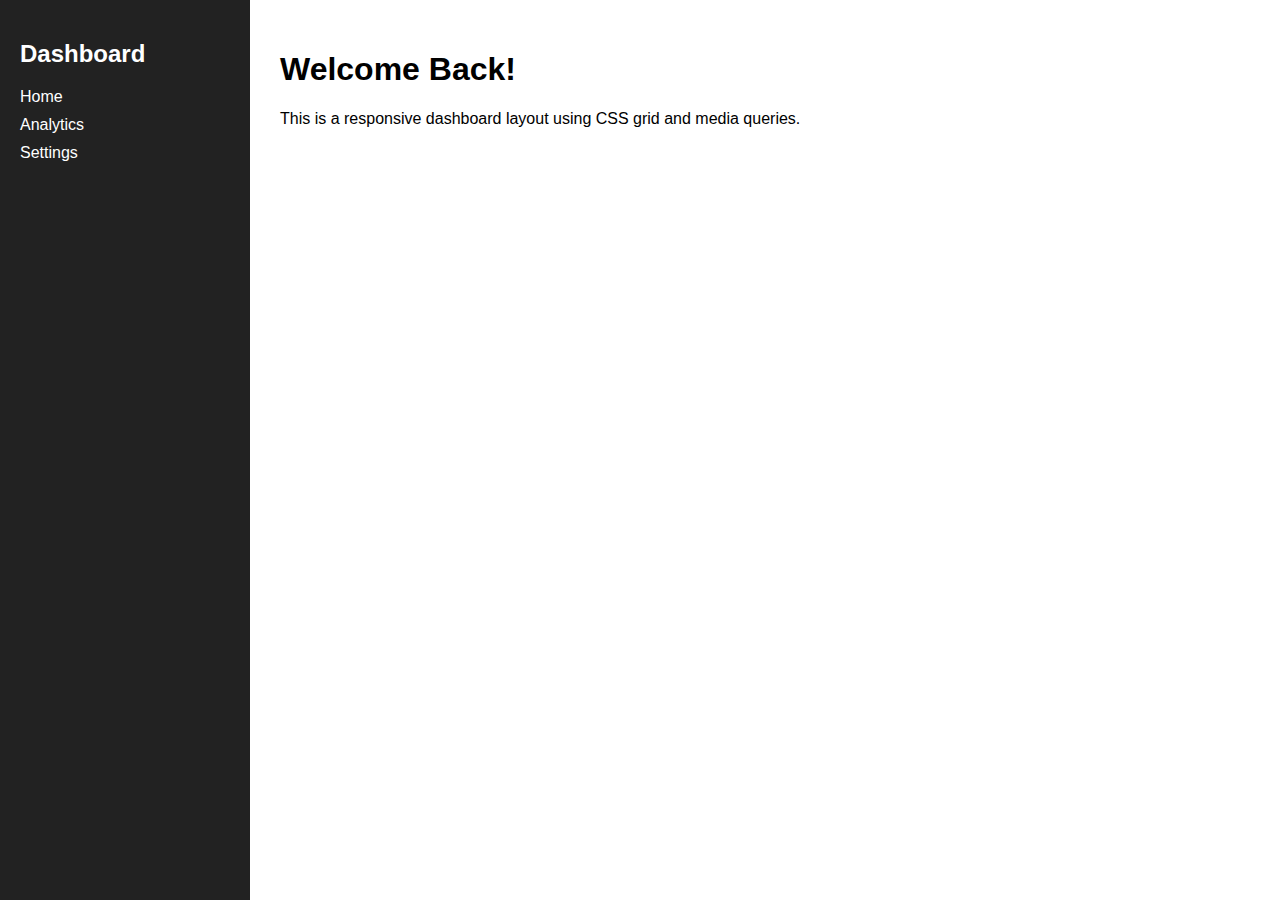
<file: DashBoard/index.html>
<!DOCTYPE html>
<html lang="en">
<head>
  <meta charset="UTF-8">
  <meta name="viewport" content="width=device-width, initial-scale=1.0">
  <title>Responsive Dashboard</title>
  <style>
    body {
      margin: 0;
      font-family: sans-serif;
      display: grid;
      grid-template-columns: 250px 1fr;
      height: 100vh;
    }
    aside {
      background: #222;
      color: white;
      padding: 20px;
    }
    aside h2 {
      margin-bottom: 20px;
    }
    aside nav a {
      display: block;
      color: white;
      margin: 10px 0;
      text-decoration: none;
    }
    main {
      padding: 30px;
    }
    @media (max-width: 768px) {
      body {
        grid-template-columns: 1fr;
        grid-template-rows: auto 1fr;
      }
      aside {
        display: flex;
        justify-content: space-around;
        padding: 10px;
      }
    }
  </style>
</head>
<body>
  <aside>
    <h2>Dashboard</h2>
    <nav>
      <a href="#">Home</a>
      <a href="#">Analytics</a>
      <a href="#">Settings</a>
    </nav>
  </aside>
  <main>
    <h1>Welcome Back!</h1>
    <p>This is a responsive dashboard layout using CSS grid and media queries.</p>
  </main>
</body>
</html>
</file>
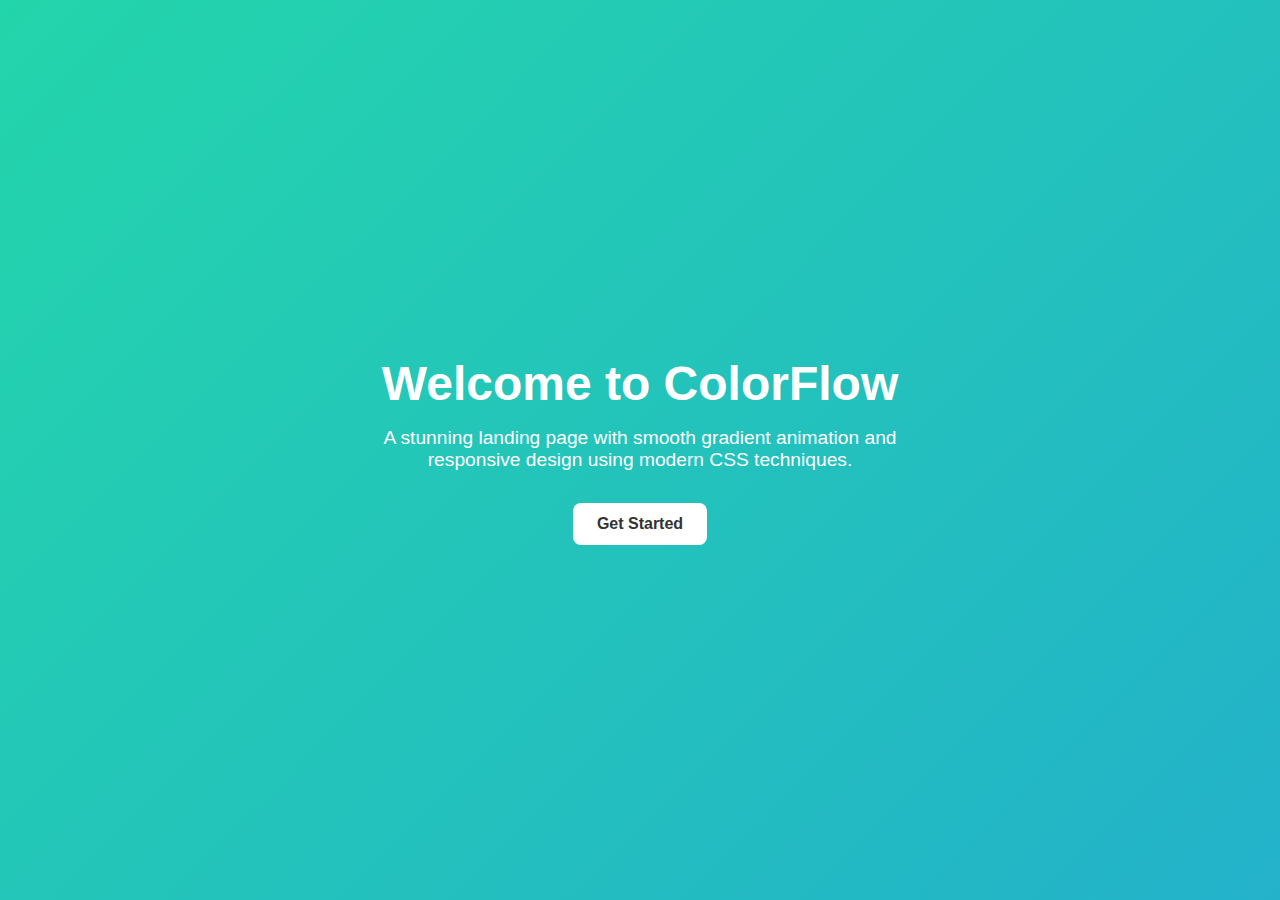
<file: Gradient_landing_page/index.html>
<!DOCTYPE html>
<html lang="en">
  <head>
    <meta charset="UTF-8" />
    <meta name="viewport" content="width=device-width, initial-scale=1.0" />
    <title>Gradient Landing Page</title>
    <style>
      * {
        box-sizing: border-box;
        margin: 0;
        padding: 0;
      }
      body {
        font-family: "Segoe UI", sans-serif;
        color: white;
        background: linear-gradient(-45deg, #ee7752, #e73c7e, #23a6d5, #23d5ab);
        background-size: 400% 400%;
        animation: gradient 15s ease infinite;
        height: 100vh;
        display: grid;
        place-items: center;
        text-align: center;
        padding: 20px;
      }
      @keyframes gradient {
        0% {
          background-position: 0% 50%;
        }
        50% {
          background-position: 100% 50%;
        }
        100% {
          background-position: 0% 50%;
        }
      }
      h1 {
        font-size: 3rem;
        margin-bottom: 1rem;
      }
      p {
        font-size: 1.2rem;
        max-width: 600px;
      }
      a {
        display: inline-block;
        margin-top: 2rem;
        padding: 12px 24px;
        background: white;
        color: #333;
        border-radius: 8px;
        text-decoration: none;
        font-weight: bold;
        transition: transform 0.2s;
      }
      a:hover {
        transform: scale(1.05);
      }
      @media (max-width: 600px) {
        h1 {
          font-size: 2rem;
        }
        p {
          font-size: 1rem;
        }
      }
    </style>
  </head>
  <body>
    <div>
      <h1>Welcome to ColorFlow</h1>
      <p>
        A stunning landing page with smooth gradient animation and responsive
        design using modern CSS techniques.
      </p>
      <a href="#">Get Started</a>
    </div>
  </body>
</html>
</file>
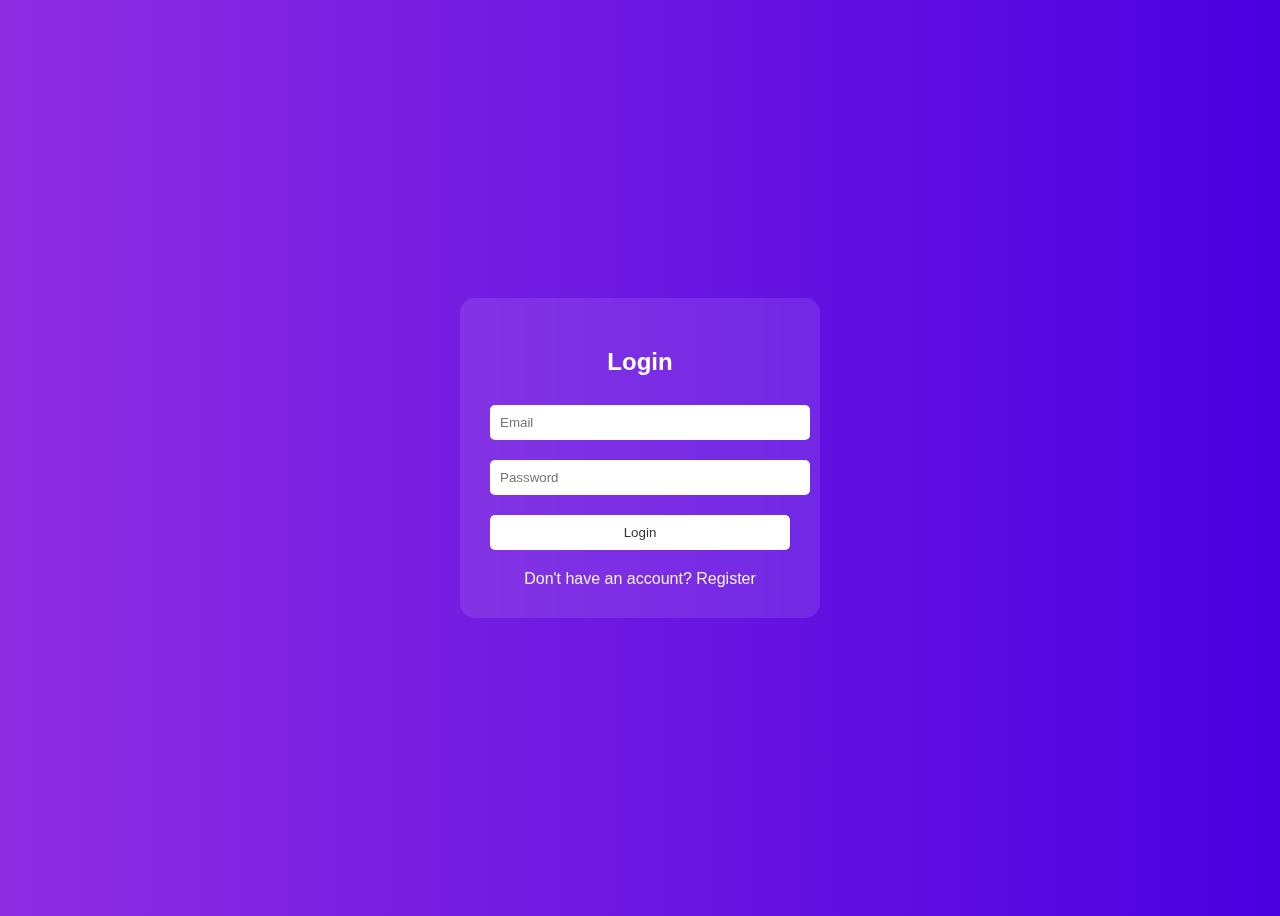
<file: Login/index.html>
<!DOCTYPE html>
<html lang="en">
  <head>
    <meta charset="UTF-8" />
    <meta name="viewport" content="width=device-width, initial-scale=1.0" />
    <title>Auth Toggle</title>
    <style>
      body {
        font-family: Arial, sans-serif;
        background: linear-gradient(to right, #8e2de2, #4a00e0);
        height: 100vh;
        display: flex;
        justify-content: center;
        align-items: center;
        color: white;
      }
      .container {
        background: rgba(255, 255, 255, 0.1);
        padding: 30px;
        border-radius: 15px;
        backdrop-filter: blur(10px);
        width: 300px;
        transition: all 0.3s;
      }
      h2 {
        text-align: center;
      }
      input,
      button {
        width: 100%;
        padding: 10px;
        margin: 10px 0;
        border: none;
        border-radius: 5px;
      }
      button {
        background: white;
        color: #333;
        cursor: pointer;
      }
      .toggle {
        text-align: center;
        margin-top: 10px;
        cursor: pointer;
        color: #f1f1f1;
      }
    </style>
  </head>
  <body>
    <div class="container">
      <h2 id="formTitle">Login</h2>
      <input type="email" placeholder="Email" />
      <input type="password" placeholder="Password" />
      <button id="submitBtn">Login</button>
      <div class="toggle" onclick="toggleForm()">
        Don't have an account? Register
      </div>
    </div>

    <script>
      let isLogin = true;
      function toggleForm() {
        const title = document.getElementById("formTitle");
        const button = document.getElementById("submitBtn");
        const toggle = document.querySelector(".toggle");
        isLogin = !isLogin;
        title.textContent = isLogin ? "Login" : "Register";
        button.textContent = isLogin ? "Login" : "Register";
        toggle.textContent = isLogin
          ? "Don't have an account? Register"
          : "Already have an account? Login";
      }
    </script>
  </body>
</html>
</file>
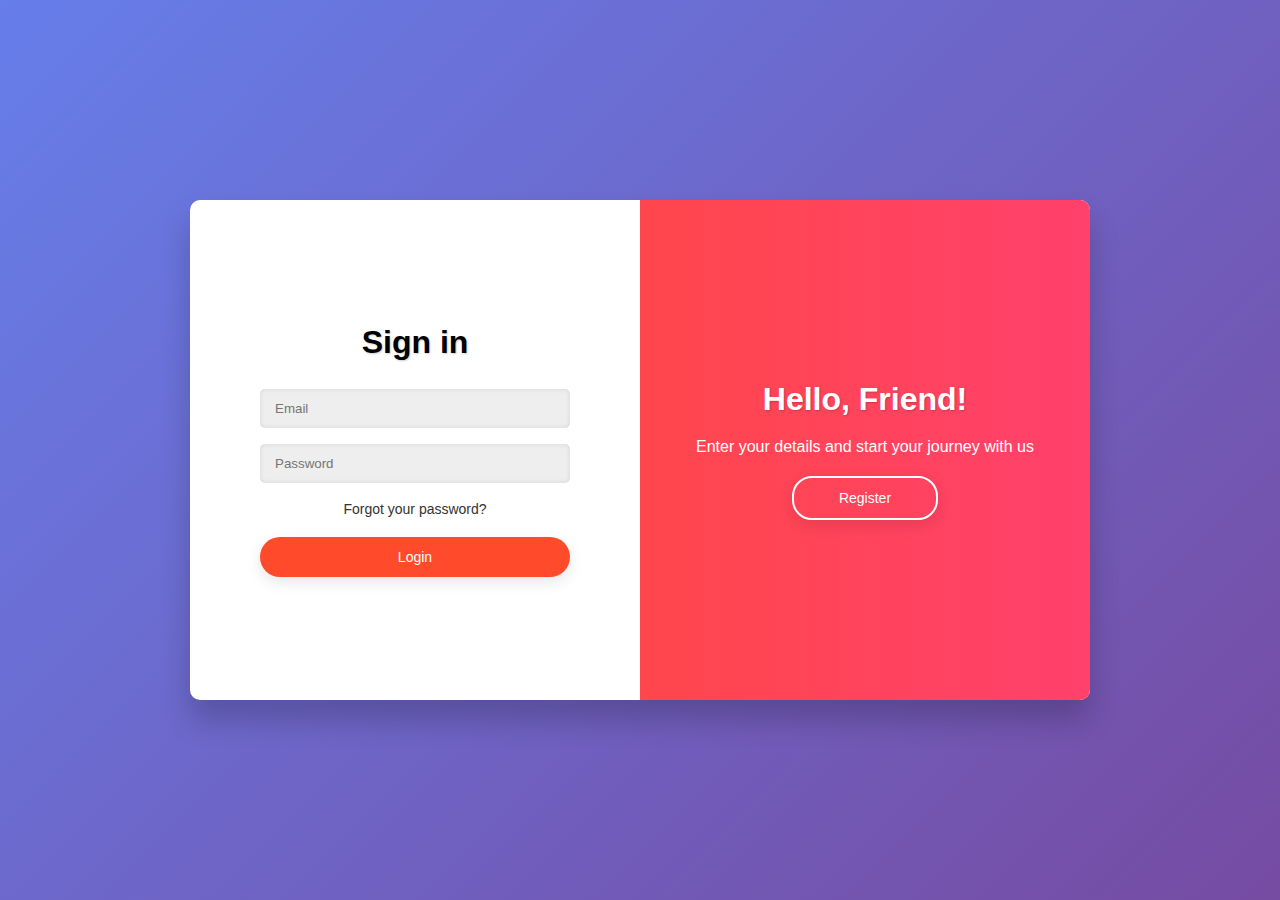
<file: LoginRegisterPage/index.html>
<!DOCTYPE html>
<html lang="en">
  <head>
    <meta charset="UTF-8" />
    <meta name="viewport" content="width=device-width, initial-scale=1" />
    <title>Animated Login & Register</title>
    <link rel="stylesheet" href="style.css" />
  </head>
  <body>
    <div class="container" id="container">
      <div class="form-container sign-up-container">
        <form action="#">
          <h1>Create Account</h1>
          <input type="text" placeholder="Name" required />
          <input type="email" placeholder="Email" required />
          <input type="password" placeholder="Password" required />
          <button>Register</button>
        </form>
      </div>
      <div class="form-container sign-in-container">
        <form action="#">
          <h1>Sign in</h1>
          <input type="email" placeholder="Email" required />
          <input type="password" placeholder="Password" required />
          <a href="#">Forgot your password?</a>
          <button>Login</button>
        </form>
      </div>
      <div class="overlay-container">
        <div class="overlay">
          <div class="overlay-panel overlay-left">
            <h1>Welcome Back!</h1>
            <p>
              To keep connected with us please login with your personal info
            </p>
            <button class="ghost" id="signIn">Login</button>
          </div>
          <div class="overlay-panel overlay-right">
            <h1>Hello, Friend!</h1>
            <p>Enter your details and start your journey with us</p>
            <button class="ghost" id="signUp">Register</button>
          </div>
        </div>
      </div>
    </div>

    <script src="script.js"></script>
  </body>
</html>
</file>
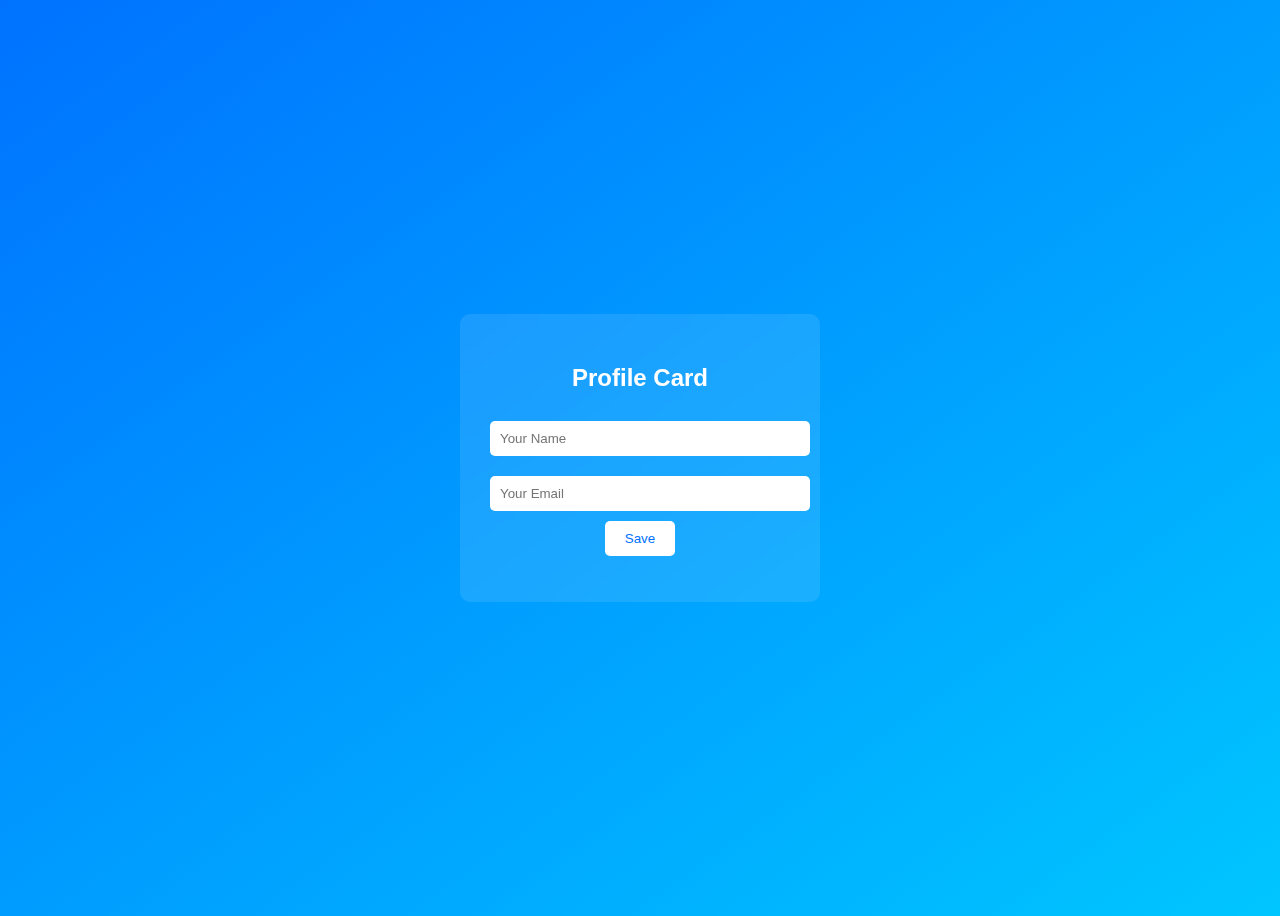
<file: Profile_Card/index.html>
<!DOCTYPE html>
<html lang="en">
  <head>
    <meta charset="UTF-8" />
    <meta name="viewport" content="width=device-width, initial-scale=1.0" />
    <title>Editable Profile Card</title>
    <style>
      body {
        font-family: Arial;
        background: linear-gradient(to top left, #00c6ff, #0072ff);
        height: 100vh;
        display: grid;
        place-items: center;
        color: white;
      }
      .card {
        background: rgba(255, 255, 255, 0.1);
        padding: 30px;
        border-radius: 10px;
        text-align: center;
        width: 300px;
        backdrop-filter: blur(10px);
      }
      input {
        width: 100%;
        margin: 10px 0;
        padding: 10px;
        border: none;
        border-radius: 5px;
      }
      button {
        padding: 10px 20px;
        border: none;
        background: white;
        color: #0072ff;
        border-radius: 5px;
        cursor: pointer;
      }
    </style>
  </head>
  <body>
    <div class="card">
      <h2>Profile Card</h2>
      <input id="name" type="text" placeholder="Your Name" />
      <input id="email" type="email" placeholder="Your Email" />
      <button onclick="saveProfile()">Save</button>
      <p id="message"></p>
    </div>

    <script>
      function saveProfile() {
        const name = document.getElementById("name").value;
        const email = document.getElementById("email").value;
        localStorage.setItem("userProfile", JSON.stringify({ name, email }));
        document.getElementById("message").textContent = "Profile saved!";
      }

      // Load if exists
      const saved = JSON.parse(localStorage.getItem("userProfile"));
      if (saved) {
        document.getElementById("name").value = saved.name;
        document.getElementById("email").value = saved.email;
      }
    </script>
  </body>
</html>
</file>
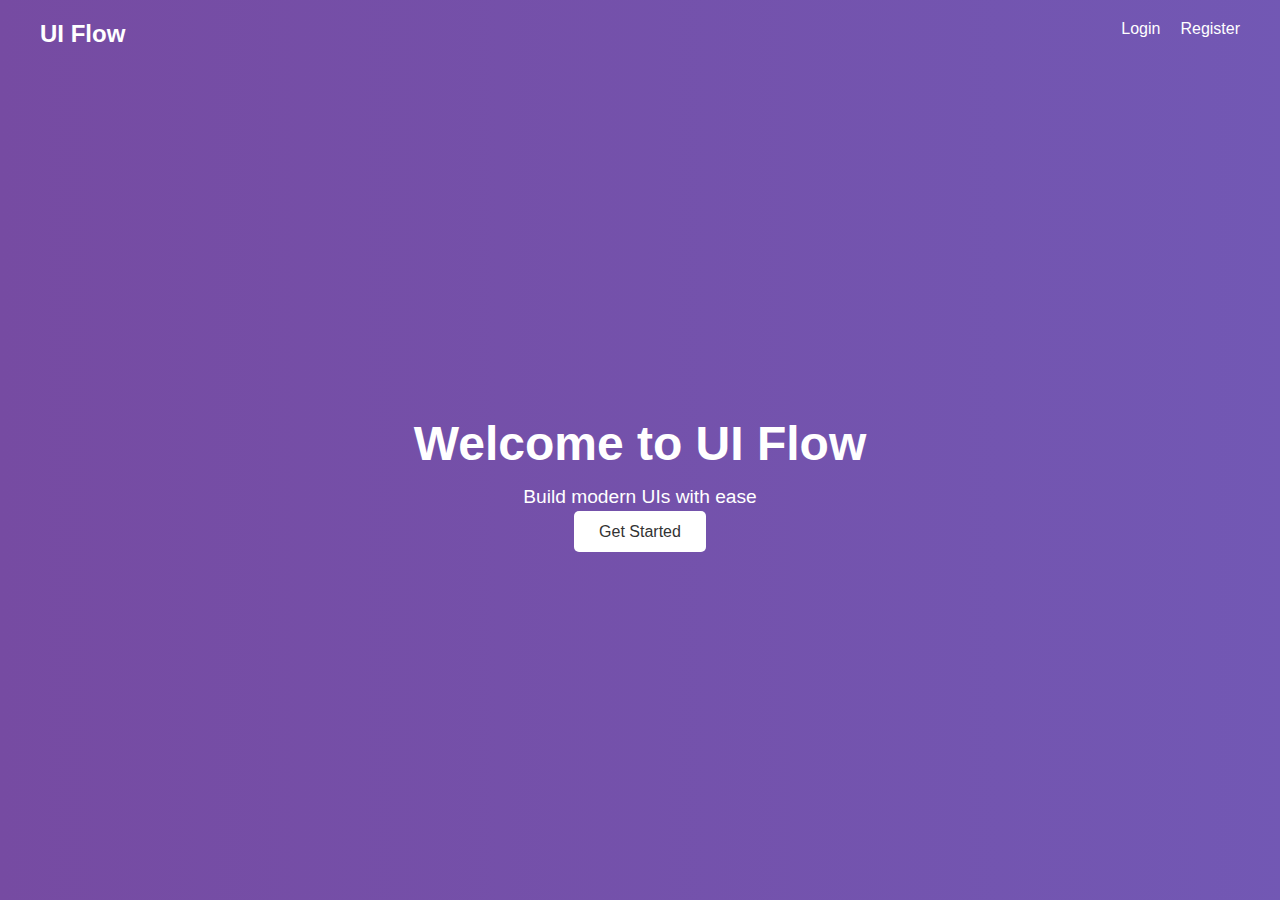
<file: Project-01/index.html>
<!DOCTYPE html>
<html lang="en">
  <head>
    <meta charset="UTF-8" />
    <meta name="viewport" content="width=device-width, initial-scale=1.0" />
    <title>UI Flow - Welcome</title>
    <link rel="stylesheet" href="css/style.css" />
  </head>
  <body class="landing-page">
    <header>
      <nav class="navbar">
        <div class="logo">UI Flow</div>
        <ul class="nav-links">
          <li><a href="login.html">Login</a></li>
          <li><a href="register.html">Register</a></li>
        </ul>
      </nav>
    </header>
    <section class="hero">
      <div class="hero-content">
        <h1>Welcome to UI Flow</h1>
        <p>Build modern UIs with ease</p>
        <a href="register.html" class="btn">Get Started</a>
      </div>
    </section>
    <script src="js/script.js"></script>
  </body>
</html>
</file>
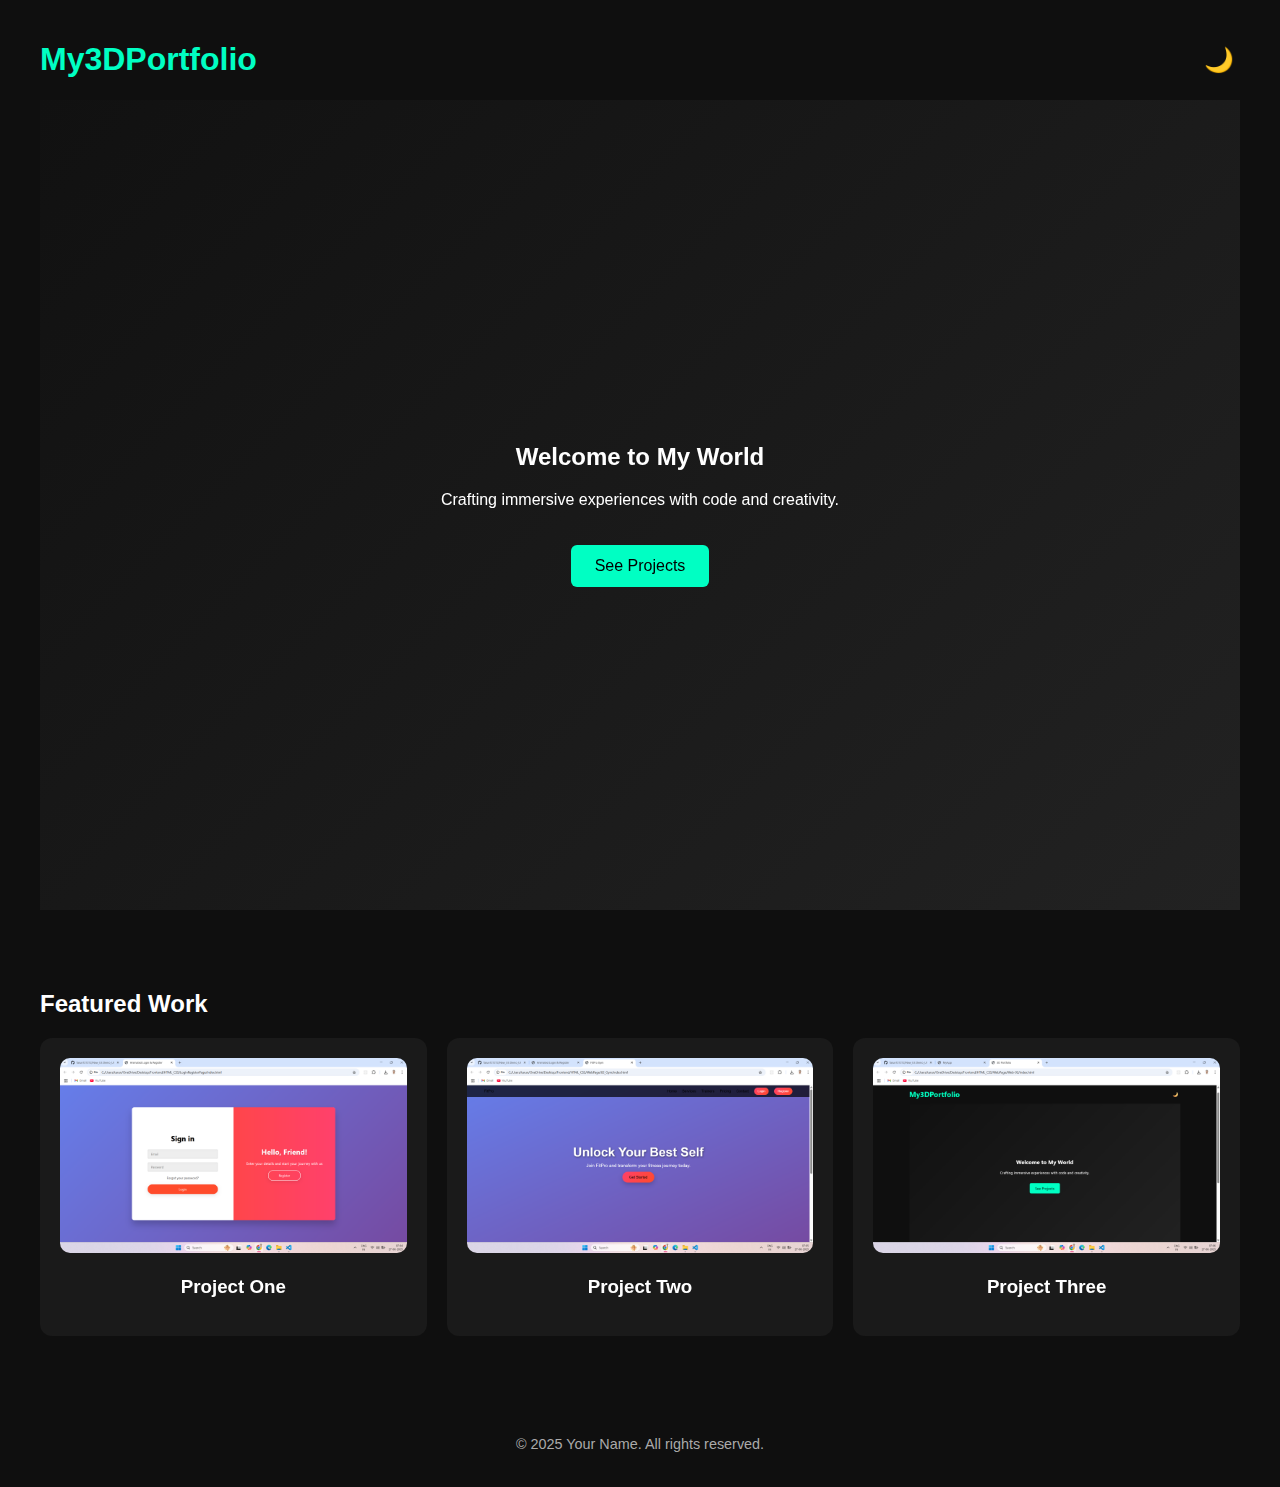
<file: Web-02/index.html>
<!DOCTYPE html>
<html lang="en">
  <head>
    <meta charset="UTF-8" />
    <meta name="viewport" content="width=device-width, initial-scale=1.0" />
    <title>3D Portfolio</title>
    <link rel="stylesheet" href="style.css" />
  </head>
  <body>
    <div class="container">
      <header>
        <h1 class="logo">My3DPortfolio</h1>
        <button id="darkModeToggle">🌙</button>
      </header>

      <section class="hero">
        <div class="hero-content">
          <h2>Welcome to My World</h2>
          <p>Crafting immersive experiences with code and creativity.</p>
          <a href="#projects" class="btn">See Projects</a>
        </div>
      </section>

      <section class="projects" id="projects">
        <h2>Featured Work</h2>
        <div class="card-grid">
          <div class="card">
            <img src="assets/images/P-1.png" alt="Project 1" />
            <h3>Project One</h3>
          </div>
          <div class="card">
            <img src="assets/images/P-2.png" alt="Project 2" />
            <h3>Project Two</h3>
          </div>
          <div class="card">
            <img src="assets/images/P-3.png" alt="Project 3" />
            <h3>Project Three</h3>
          </div>
        </div>
      </section>

      <footer>
        <p>© 2025 Your Name. All rights reserved.</p>
      </footer>
    </div>

    <script src="script.js"></script>
  </body>
</html>
</file>
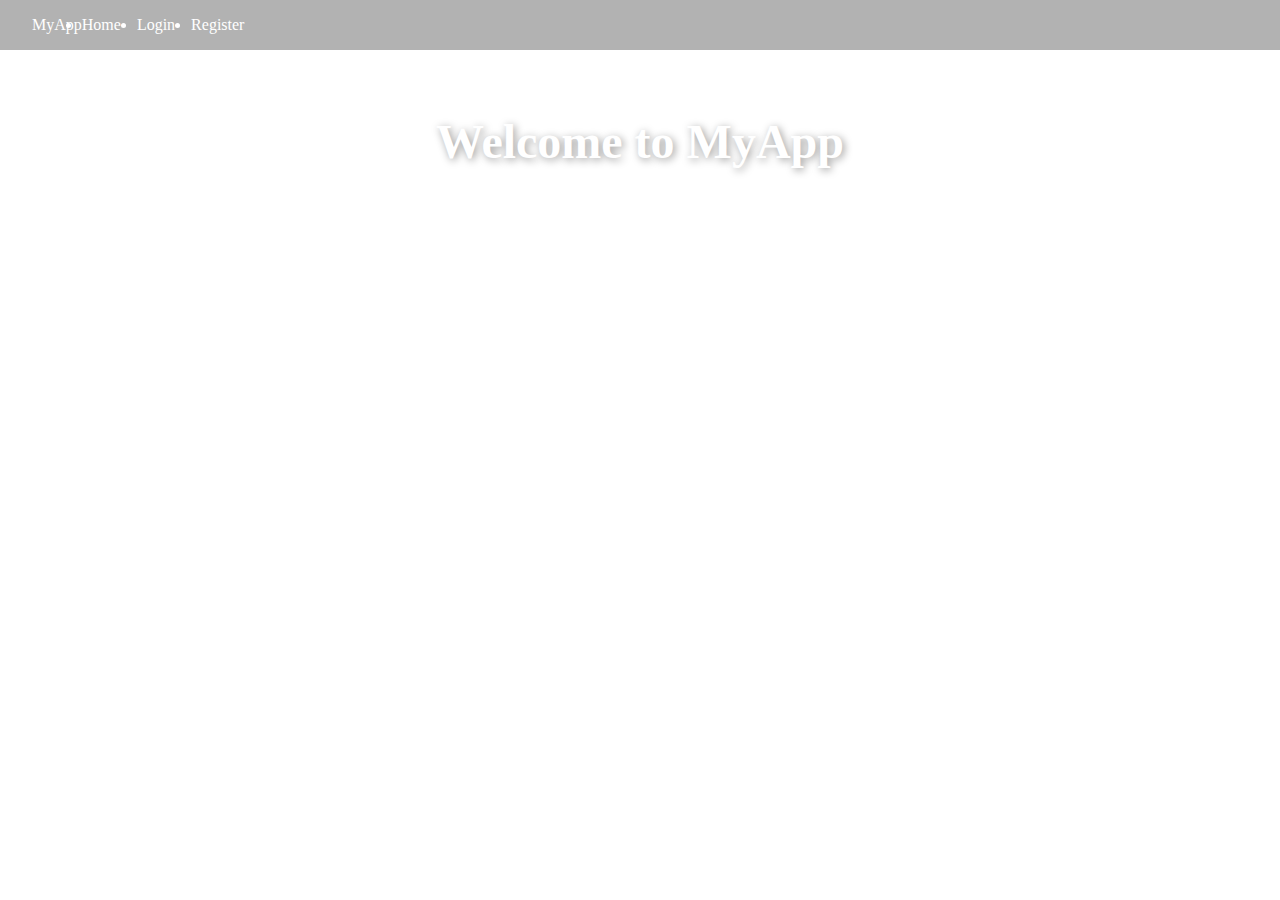
<file: Web_01/index.html>
<!DOCTYPE html>
<html lang="en">
  <head>
    <meta charset="UTF-8" />
    <meta name="viewport" content="width=device-width,initial-scale=1.0" />
    <title>MyApp</title>
    <link rel="stylesheet" href="style.css" />
  </head>
  <body>
    <nav class="navbar">
      <div class="logo">MyApp</div>
      <ul class="nav-links">
        <li><a href="#">Home</a></li>
        <li><a href="#" id="login-btn">Login</a></li>
        <li><a href="#" id="register-btn">Register</a></li>
      </ul>
    </nav>
    <main class="hero">
      <h1>Welcome to MyApp</h1>
      <p>Your journey starts here.</p>
      <div class="social-icons">
        <a href="#" class="fab fa-google"></a>
        <a href="#" class="fab fa-facebook"></a>
        <a href="#" class="fab fa-linkedin"></a>
      </div>
    </main>
    <div id="modal" class="modal hidden">
      <!-- login/register injected here -->
    </div>
    <script src="script.js"></script>
  </body>
</html>
</file>
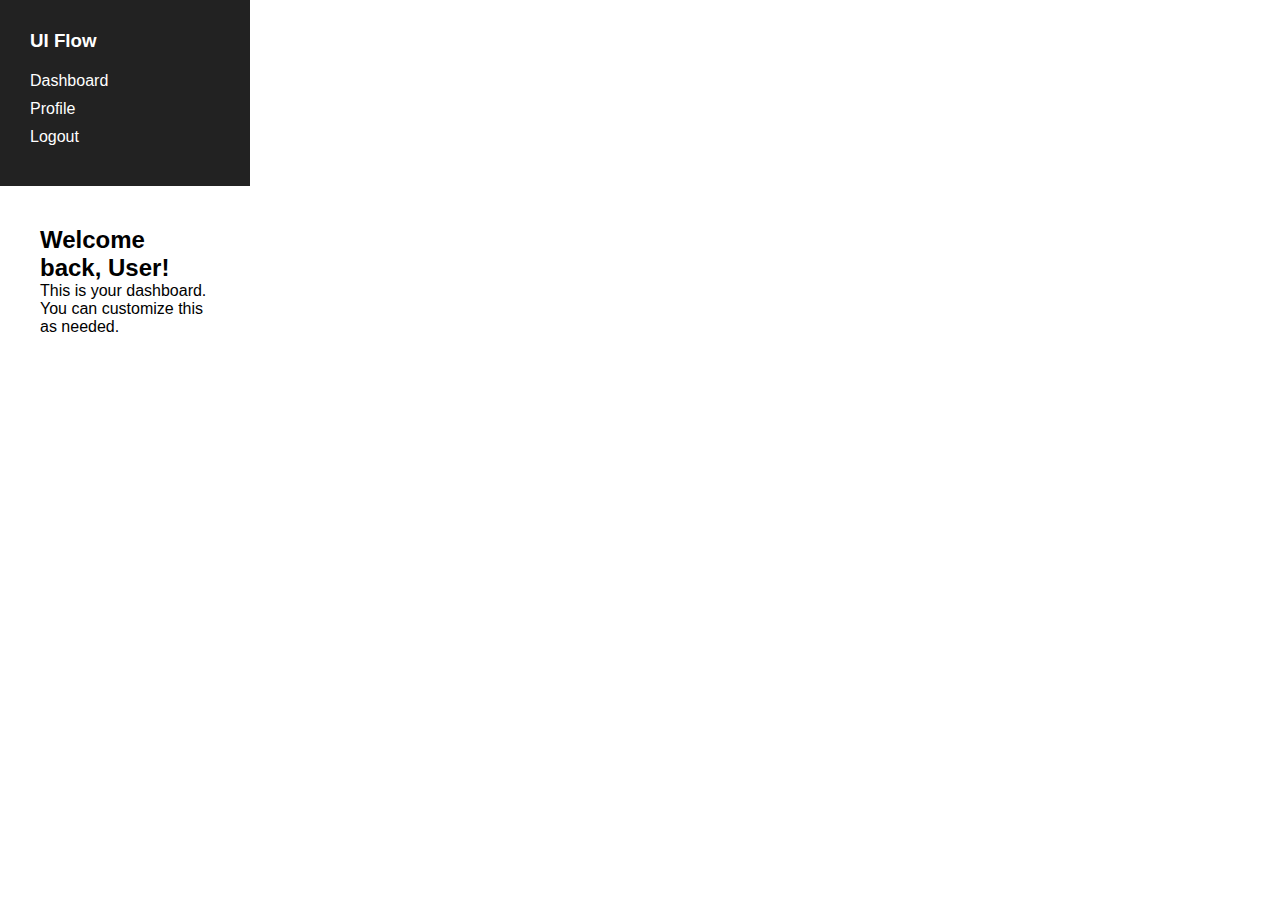
<file: Project-01/dashboard.html>
<!DOCTYPE html>
<html lang="en">
  <head>
    <meta charset="UTF-8" />
    <meta name="viewport" content="width=device-width, initial-scale=1.0" />
    <title>Dashboard - UI Flow</title>
    <link rel="stylesheet" href="css/style.css" />
  </head>
  <body class="dashboard-page">
    <div class="dashboard-grid">
      <aside class="sidebar">
        <h3>UI Flow</h3>
        <nav>
          <a href="dashboard.html">Dashboard</a>
          <a href="profile.html">Profile</a>
          <a href="index.html">Logout</a>
        </nav>
      </aside>
      <main class="main-content">
        <h2>Welcome back, User!</h2>
        <p>This is your dashboard. You can customize this as needed.</p>
      </main>
    </div>
  </body>
</html>
</file>
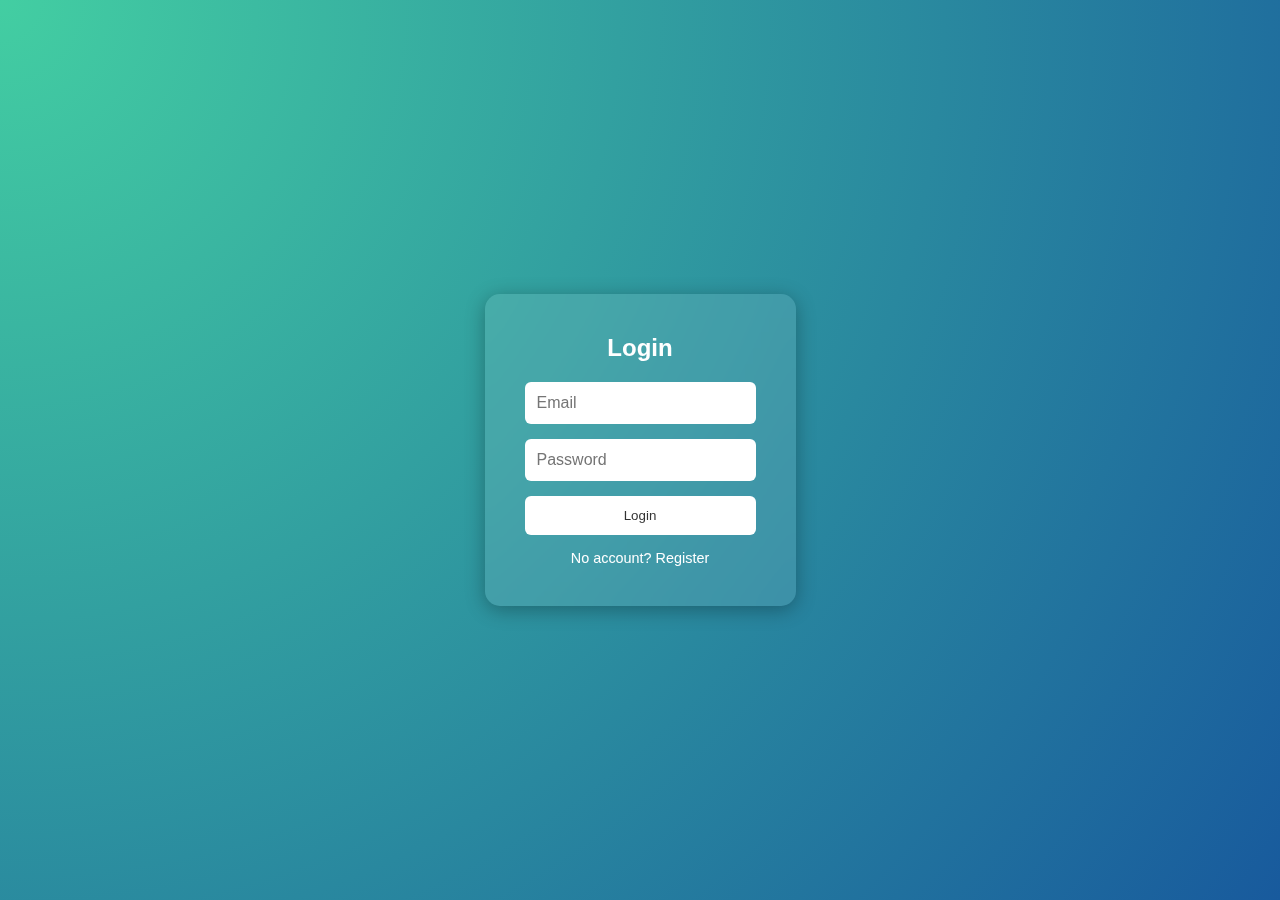
<file: Project-01/login.html>
<!DOCTYPE html>
<html lang="en">
  <head>
    <meta charset="UTF-8" />
    <meta name="viewport" content="width=device-width, initial-scale=1.0" />
    <title>Login - UI Flow</title>
    <link rel="stylesheet" href="css/style.css" />
  </head>
  <body class="auth-page">
    <div class="auth-container">
      <div class="auth-panel login-panel">
        <h2>Login</h2>
        <form id="loginForm">
          <input type="email" placeholder="Email" required />
          <input type="password" placeholder="Password" required />
          <button type="submit">Login</button>
          <p class="auth-link">
            No account? <a href="register.html">Register</a>
          </p>
        </form>
      </div>
    </div>
    <script src="js/script.js"></script>
  </body>
</html>
</file>
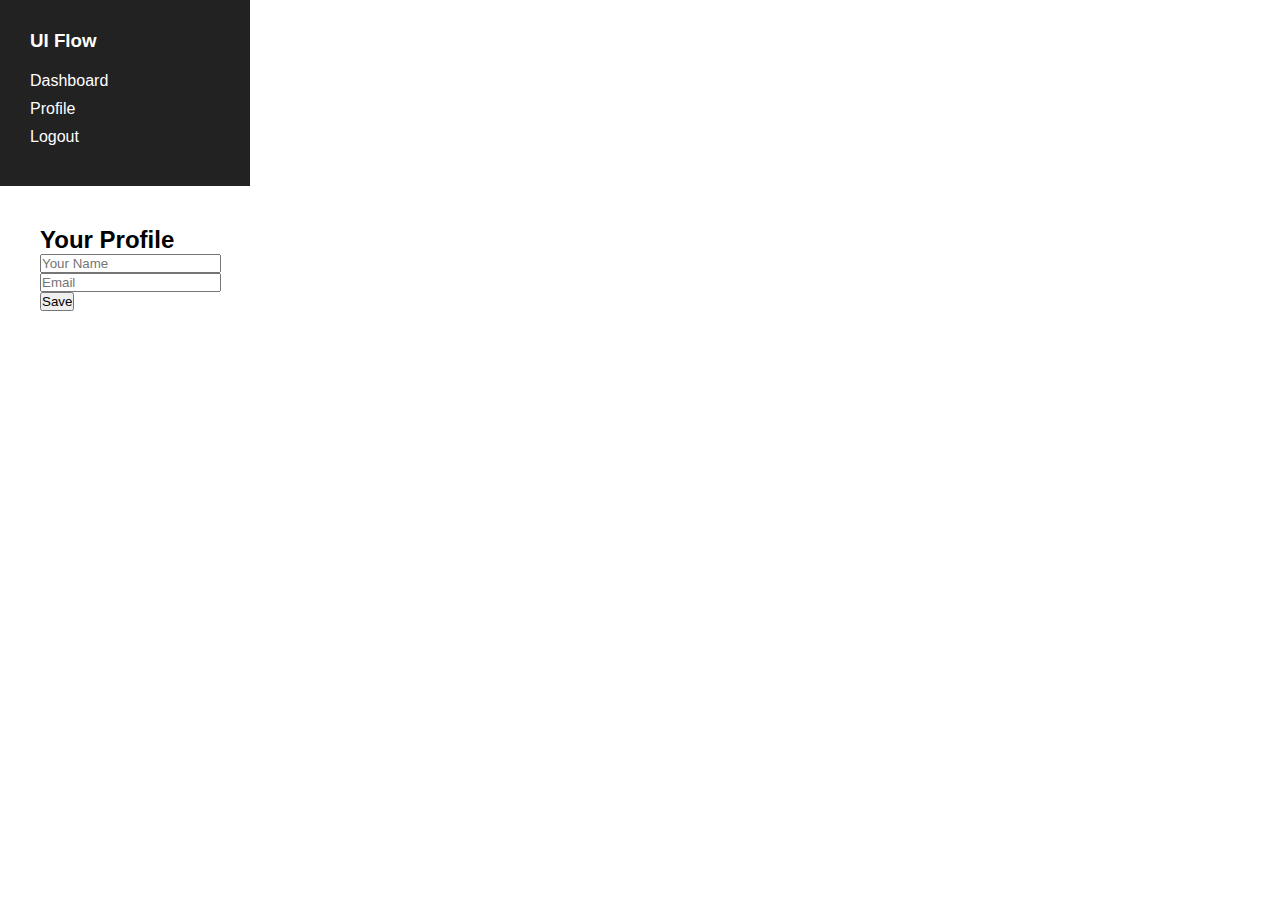
<file: Project-01/profile.html>
<!DOCTYPE html>
<html lang="en">
  <head>
    <meta charset="UTF-8" />
    <meta name="viewport" content="width=device-width, initial-scale=1.0" />
    <title>Profile - UI Flow</title>
    <link rel="stylesheet" href="css/style.css" />
  </head>
  <body class="dashboard-page">
    <div class="dashboard-grid">
      <aside class="sidebar">
        <h3>UI Flow</h3>
        <nav>
          <a href="dashboard.html">Dashboard</a>
          <a href="profile.html">Profile</a>
          <a href="index.html">Logout</a>
        </nav>
      </aside>
      <main class="main-content">
        <h2>Your Profile</h2>
        <form id="profileForm">
          <input type="text" id="username" placeholder="Your Name" />
          <input type="email" id="email" placeholder="Email" />
          <button type="button" onclick="saveProfile()">Save</button>
        </form>
        <p id="saveMsg" style="margin-top: 10px"></p>
      </main>
    </div>
    <script src="js/script.js"></script>
  </body>
</html>
</file>
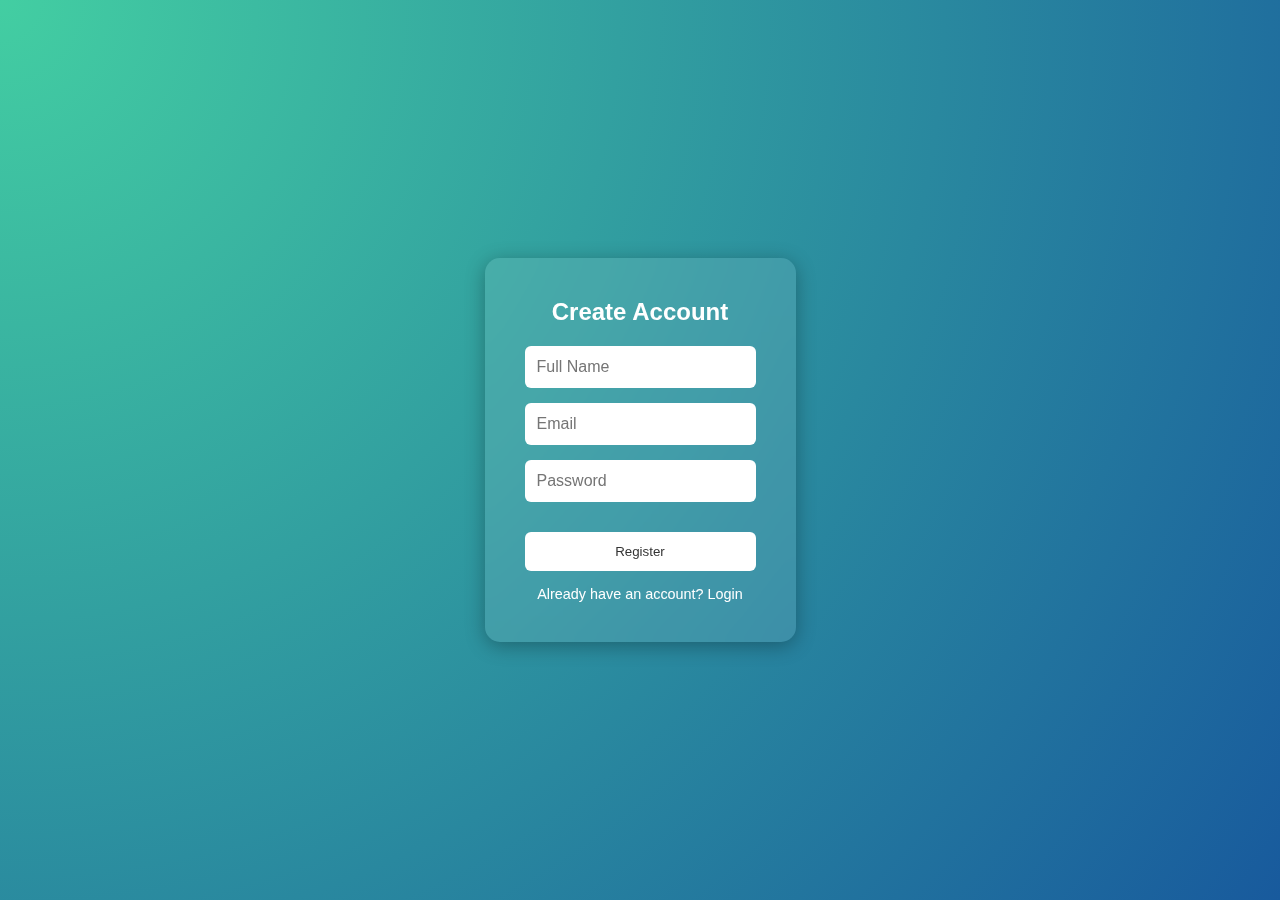
<file: Project-01/register.html>
<!DOCTYPE html>
<html lang="en">
  <head>
    <meta charset="UTF-8" />
    <meta name="viewport" content="width=device-width, initial-scale=1.0" />
    <title>Register - UI Flow</title>
    <link rel="stylesheet" href="css/style.css" />
  </head>
  <body class="auth-page">
    <div class="auth-container">
      <div class="auth-panel register-panel">
        <h2>Create Account</h2>
        <form id="registerForm">
          <input type="text" placeholder="Full Name" required />
          <input type="email" placeholder="Email" required />
          <input type="password" id="regPass" placeholder="Password" required />
          <div id="passStrength"></div>
          <button type="submit">Register</button>
          <p class="auth-link">
            Already have an account? <a href="login.html">Login</a>
          </p>
        </form>
      </div>
    </div>
    <script src="js/script.js"></script>
  </body>
</html>
</file>
<file: Web-02/style.css>
:root {
  --bg-color: #0f0f0f;
  --text-color: #ffffff;
  --accent-color: #00ffc3;
  --card-bg: #1a1a1a;
}

body {
  margin: 0;
  font-family: 'Segoe UI', sans-serif;
  background: var(--bg-color);
  color: var(--text-color);
  transition: background 0.3s ease;
}

.container {
  max-width: 1200px;
  margin: auto;
  padding: 20px;
}

header {
  display: flex;
  justify-content: space-between;
  align-items: center;
}

.logo {
  font-size: 2rem;
  color: var(--accent-color);
}

#darkModeToggle {
  background: none;
  border: none;
  color: var(--text-color);
  font-size: 1.5rem;
  cursor: pointer;
}

.hero {
  height: 90vh;
  display: flex;
  align-items: center;
  justify-content: center;
  perspective: 1000px;
  background: linear-gradient(135deg, #111, #222);
}

.hero-content {
  text-align: center;
  transform-style: preserve-3d;
  animation: float 6s infinite ease-in-out;
}

@keyframes float {
  0% { transform: translateY(0) rotateX(0); }
  50% { transform: translateY(-10px) rotateX(5deg); }
  100% { transform: translateY(0) rotateX(0); }
}

.btn {
  display: inline-block;
  margin-top: 20px;
  padding: 12px 24px;
  background: var(--accent-color);
  color: #000;
  text-decoration: none;
  border-radius: 6px;
  transition: transform 0.3s ease;
}

.btn:hover {
  transform: scale(1.05);
}

.projects {
  margin-top: 80px;
}

.card-grid {
  display: grid;
  grid-template-columns: repeat(auto-fit, minmax(260px, 1fr));
  gap: 20px;
  margin-top: 20px;
}

.card {
  background: var(--card-bg);
  padding: 20px;
  border-radius: 12px;
  text-align: center;
  transform-style: preserve-3d;
  transition: transform 0.4s;
}

.card:hover {
  transform: rotateY(10deg) rotateX(5deg) scale(1.02);
}

.card img {
  width: 100%;
  border-radius: 10px;
}

footer {
  margin-top: 100px;
  text-align: center;
  font-size: 0.9rem;
  color: #aaa;
}
</file>
<file: LoginRegisterPage/style.css>
/* Base Reset */
* {
  box-sizing: border-box;
  margin: 0;
  padding: 0;
  font-family: 'Segoe UI', sans-serif;
}

body {
  background: linear-gradient(135deg, #667eea, #764ba2);
  display: flex;
  align-items: center;
  justify-content: center;
  height: 100vh;
}

/* Container */
.container {
  background: #fff;
  border-radius: 10px;
  box-shadow: 0 20px 30px rgba(0, 0, 0, 0.2);
  position: relative;
  overflow: hidden;
  width: 900px;
  max-width: 100%;
  min-height: 500px;
  transition: all 0.6s ease-in-out;
}

/* Form Containers */
.form-container {
  position: absolute;
  top: 0;
  height: 100%;
  transition: all 0.6s ease-in-out;
  display: flex;
  align-items: center;
  justify-content: center;
  flex-direction: column;
  padding: 0 50px;
  text-align: center;
  width: 50%;
  z-index: 1;
}

.sign-in-container {
  left: 0;
  z-index: 2;
}

.sign-up-container {
  left: 0;
  opacity: 0;
  transform: translateX(100%);
}

/* Overlay Container */
.overlay-container {
  position: absolute;
  top: 0;
  left: 50%;
  width: 50%;
  height: 100%;
  overflow: hidden;
  transition: transform 0.6s ease-in-out;
  z-index: 100;
}

.overlay {
  background: linear-gradient(to right, #ff4b2b, #ff416c);
  background-repeat: no-repeat;
  background-size: cover;
  color: #ffffff;
  position: relative;
  left: -100%;
  height: 100%;
  width: 200%;
  transform: translateX(0);
  transition: transform 0.6s ease-in-out;
}

.overlay-panel {
  position: absolute;
  display: flex;
  flex-direction: column;
  align-items: center;
  justify-content: center;
  padding: 0 40px;
  text-align: center;
  top: 0;
  height: 100%;
  width: 50%;
  transition: transform 0.6s ease-in-out;
}

.overlay-left {
  transform: translateX(-20%);
  left: 0;
}

.overlay-right {
  right: 0;
  transform: translateX(0);
}

/* When Active */
.container.right-panel-active .sign-in-container {
  transform: translateX(100%);
  opacity: 0;
  z-index: 1;
}

.container.right-panel-active .sign-up-container {
  transform: translateX(100%);
  opacity: 1;
  z-index: 5;
}

.container.right-panel-active .overlay-container {
  transform: translateX(-100%);
}

.container.right-panel-active .overlay {
  transform: translateX(50%);
}

.container.right-panel-active .overlay-left {
  transform: translateX(0);
}

.container.right-panel-active .overlay-right {
  transform: translateX(20%);
}

/* Inputs & Buttons */
form {
  background-color: #ffffff;
  display: flex;
  flex-direction: column;
  padding: 0 20px;
  width: 100%;
  max-width: 380px;
}

h1 {
  font-weight: bold;
  margin-bottom: 20px;
  text-shadow: 1px 1px 2px rgba(0,0,0,0.2);
}

input {
  background-color: #eee;
  border: none;
  padding: 12px 15px;
  margin: 8px 0;
  width: 100%;
  border-radius: 5px;
  box-shadow: inset 0 0 5px rgba(0,0,0,0.1);
}

button {
  border-radius: 20px;
  border: none;
  background-color: #ff4b2b;
  color: #fff;
  font-size: 14px;
  padding: 12px 45px;
  margin-top: 20px;
  cursor: pointer;
  transition: transform 0.2s ease;
  box-shadow: 0 5px 15px rgba(0,0,0,0.1);
}

button:hover {
  transform: scale(1.05);
}

button.ghost {
  background-color: transparent;
  border: 2px solid #fff;
}

a {
  color: #333;
  font-size: 14px;
  text-decoration: none;
  margin-top: 10px;
}

/* Responsive */
@media (max-width: 768px) {
  .container {
    width: 100%;
    height: auto;
    flex-direction: column;
  }

  .form-container,
  .overlay-container {
    width: 100%;
    position: relative;
    transform: none !important;
    opacity: 1 !important;
  }

  .overlay {
    display: none;
  }
}
</file>
<file: Project-01/css/style.css>
/* Reset & Globals */
* {
  margin: 0;
  padding: 0;
  box-sizing: border-box;
}
body,
html {
  height: 100%;
  font-family: "Segoe UI", sans-serif;
}
a {
  text-decoration: none;
  color: white;
}

/* Gradient Background Animation */
body.landing-page {
  background: linear-gradient(270deg, #667eea, #764ba2);
  background-size: 400% 400%;
  animation: gradientBG 15s ease infinite;
  color: white;
}
@keyframes gradientBG {
  0% {
    background-position: 0% 50%;
  }
  50% {
    background-position: 100% 50%;
  }
  100% {
    background-position: 0% 50%;
  }
}

/* Navbar */
.navbar {
  display: flex;
  justify-content: space-between;
  padding: 20px 40px;
}
.logo {
  font-size: 24px;
  font-weight: bold;
}
.nav-links {
  display: flex;
  gap: 20px;
  list-style: none;
}

/* Hero Section */
.hero {
  display: grid;
  place-items: center;
  height: calc(100vh - 80px);
  text-align: center;
}
.hero-content h1 {
  font-size: 3rem;
}
.hero-content p {
  font-size: 1.2rem;
  margin: 15px 0;
}
.btn {
  background-color: #fff;
  color: #333;
  padding: 12px 25px;
  border-radius: 5px;
  transition: transform 0.2s ease;
}
.btn:hover {
  transform: scale(1.05);
}
/* Auth Pages */
.auth-page {
  display: flex;
  justify-content: center;
  align-items: center;
  height: 100vh;
  background: radial-gradient(circle at top left, #43cea2, #185a9d);
  animation: gradientBG 20s ease infinite;
}
.auth-container {
  background: rgba(255, 255, 255, 0.1);
  padding: 40px;
  border-radius: 15px;
  backdrop-filter: blur(10px);
  box-shadow: 0 4px 20px rgba(0, 0, 0, 0.3);
}
.auth-panel h2 {
  text-align: center;
  margin-bottom: 20px;
  color: white;
}
.auth-panel form {
  display: flex;
  flex-direction: column;
  gap: 15px;
}
.auth-panel input {
  padding: 12px;
  border: none;
  border-radius: 6px;
  font-size: 1rem;
}
.auth-panel button {
  padding: 12px;
  background: #fff;
  color: #333;
  border: none;
  border-radius: 6px;
  cursor: pointer;
}
.auth-panel button:hover {
  background: #ddd;
}
.auth-link {
  text-align: center;
  font-size: 0.9rem;
  color: white;
}
#passStrength {
  color: white;
  font-size: 0.8rem;
}
/* Dashboard */
.dashboard-page {
  height: 100vh;
  display: grid;
  grid-template-columns: 250px 1fr;
}

.sidebar {
  background: #222;
  color: white;
  padding: 30px;
  display: flex;
  flex-direction: column;
  gap: 20px;
}
.sidebar nav a {
  color: white;
  margin-bottom: 10px;
  display: block;
}
.sidebar nav a:hover {
  text-decoration: underline;
}

.main-content {
  padding: 40px;
}

/* Responsive Grid */
@media (max-width: 768px) {
  .dashboard-page {
    grid-template-columns: 1fr;
  }
  .sidebar {
    flex-direction: row;
    justify-content: space-around;
  }
}
</file>
<file: Web_01/style.css>
/* Reset & Base */
*, *::before, *::after { margin:0; padding:0; box‑sizing:border-box; }
body { font‑family:sans‑serif; background:linear‑gradient(135deg,#6a11cb,#2575fc); color:#fff; }
a { text-decoration:none; color:inherit; }

/* NavBar */
.navbar { display:flex; justify‑content:space‑between; padding:1rem 2rem; background:rgba(0,0,0,0.3); }
.nav-links { list‑style:none; display:flex; gap:1rem; }
.nav-links li a:hover { text-shadow:0 0 8px rgba(255,255,255,0.8); }

/* Hero Section */
.hero { text-align:center; padding:4rem 1rem; }
.hero h1 { font-size:3rem; text-shadow:2px 2px 8px rgba(0,0,0,0.4); animation:fadeInDown 1s ease-in-out; }
.hero p { font-size:1.25rem; margin:1rem 0 2rem; animation:fadeIn 1.5s ease; }
.social-icons a { font-size:2rem; margin:0 0.5rem; opacity:0.8; animation:popIn 0.5s ease forwards; }
@keyframes fadeInDown { from { opacity:0; transform:translateY(-50px);} to { opacity:1; transform:none;} }
@keyframes fadeIn { from {opacity:0;} to {opacity:1;} }
@keyframes popIn { from {opacity:0; transform:scale(0);} to {opacity:1; transform:scale(1);} }

/* Modal (Login/Register) */
.modal { position:fixed; inset:0; background:rgba(0,0,0,0.6); display:flex; justify-content:center; align-items:center; }
.modal.hidden { display:none; }
.form-container { background:#fff; color:#333; border-radius:10px; width:90%; max-width:400px; padding:2rem; box-shadow:0 10px 30px rgba(0,0,0,0.2); position:relative; animation:scaleIn 0.4s ease; }
@keyframes scaleIn { from {opacity:0; transform:scale(0.8);} to {opacity:1; transform:scale(1);} }

/* Form Fields with Floating Labels */
.input-group { position:relative; margin:1rem 0; }
.input-group input { width:100%; padding:12px; border:2px solid #ccc; border-radius:5px; }
.input-group label { position:absolute; top:50%; left:12px; transform:translateY(-50%); transition:0.3s; pointer-events:none; opacity:0.7; }
.input-group input:focus + label,
.input-group input:not(:placeholder-shown) + label {
  top:-8px; left:8px; font-size:0.8rem; background:#fff; padding:0 4px; opacity:1; }

/* Buttons */
.btn { width:100%; padding:12px; border:none; border-radius:25px; font-size:1rem; cursor:pointer; background:linear-gradient(135deg,#ff416c,#ff4b2b); color:#fff; transition:transform 0.2s; }
.btn:hover { transform:scale(1.05); }

/* Toggle links */
.toggle-row { text-align:center; margin:1rem 0; font-size:0.9rem; }
.toggle-row a { color:#007bff; cursor:pointer; }

/* Media Queries */
@media (max-width: 600px) {
  .navbar { flex-direction:column; align-items:flex-start; }
  .hero h1 { font-size:2rem; }
  .hero p { font-size:1rem; }
}
</file>
